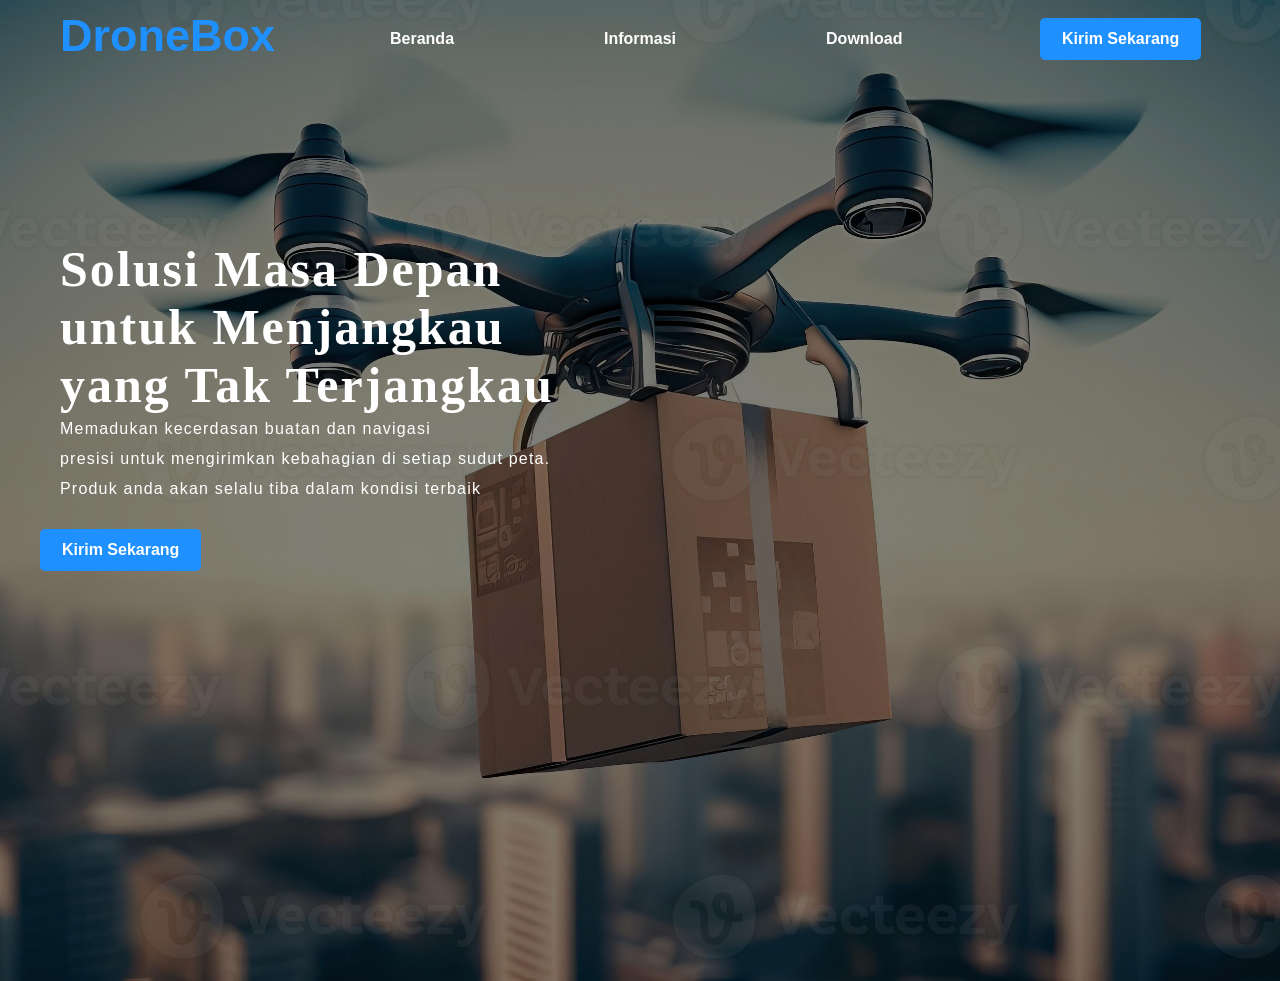
<file: index.html>
<!doctype html>
<html lang="en">
  <head>
    <meta charset="UTF-8" />
    <meta name="viewport" content="width=device-width, initial-scale=1.0" />
    <title>DroneBox/page=Beranda</title>
    <link rel="stylesheet" href="css/style.css" />
  </head>
  <body>
    <div class="main">
      <div class="navbar">
        <div class="icon">
          <h2 class="logo"><a href="index.html">DroneBox</a></h2>
        </div>

        <div class="menu">
          <ul>
            <li><a href="index.html">Beranda</a></li>
            <li><a href="information.html">Informasi</a></li>
            <li><a href="download.html">Download</a></li>
          </ul>
        </div>

        <div class="button">
          <a href="form.html " class="btn">Kirim Sekarang</a>
        </div>

        <div class="content">
          <h1>Solusi Masa Depan <br>untuk Menjangkau <br> yang Tak Terjangkau</h1>
          <p class="pargh">
            Memadukan kecerdasan buatan dan navigasi <br> presisi untuk mengirimkan
            kebahagian di setiap sudut peta. <br> Produk anda akan selalu tiba dalam kondisi
            terbaik
          </p>
          <a href="form.html" class="kirim">Kirim Sekarang</a>
        </div>
      </div>
    </div>
  </body>
</html>
</file>
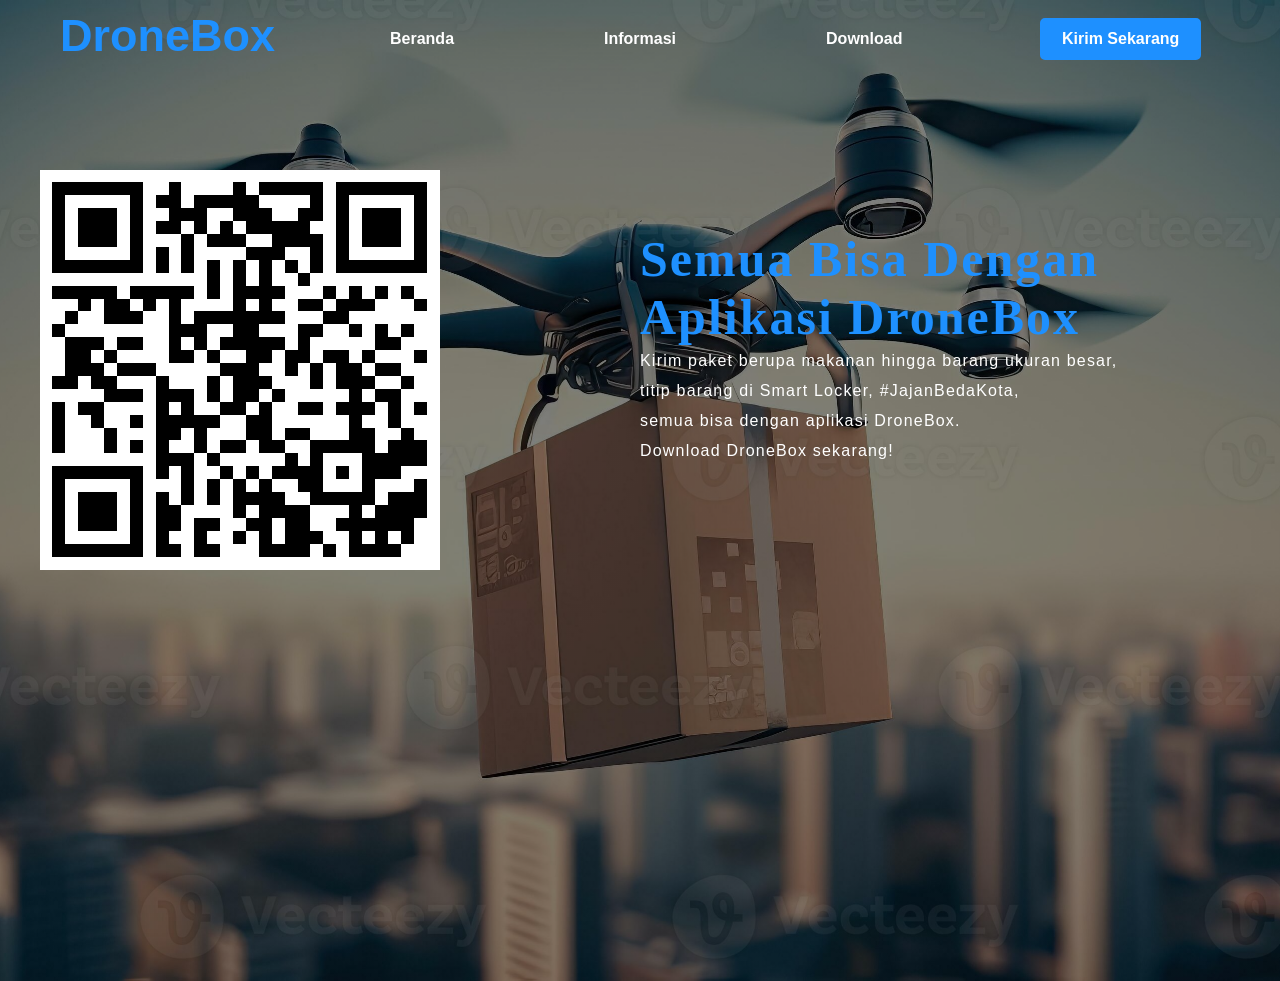
<file: download.html>
<!DOCTYPE html>
<html lang="en">
<head>
    <meta charset="UTF-8">
    <meta name="viewport" content="width=device-width, initial-scale=1.0">
    <title>DroneBox/page=Download</title>
    <link rel="stylesheet" href="css/style.css">
</head>
<body>
    <div class="main">
      <div class="navbar">
        <div class="icon">
          <h2 class="logo"><a href="index.html">DroneBox</a></h2>
        </div>

        <div class="menu">
          <ul>
            <li><a href="index.html">Beranda</a></li>
            <li><a href="information.html">Informasi</a></li>
            <li><a href="download.html">Download</a></li>
          </ul>
        </div>

        <div class="button">
          <a href="form.html " class="btn">Kirim Sekarang</a>
        </div>

        <div class="download">
          <div class="dwimg">
            <img src="img_2.png" alt="QR_Code"> <!-- mohon maaf kak Gambar QR Code hanya sebagai contoh saja, saya cuma ada ini -->
          </div>

          <div class="download2">
            <h1>Semua Bisa Dengan <br> Aplikasi DroneBox</h1>
            <p class="pargh">
            Kirim paket berupa makanan hingga barang ukuran besar, <br> titip barang di Smart Locker, #JajanBedaKota,<br> semua bisa dengan aplikasi DroneBox. <br> Download DroneBox sekarang!
            </p>
          </div>
        </div>
</body>
</html>
</file>
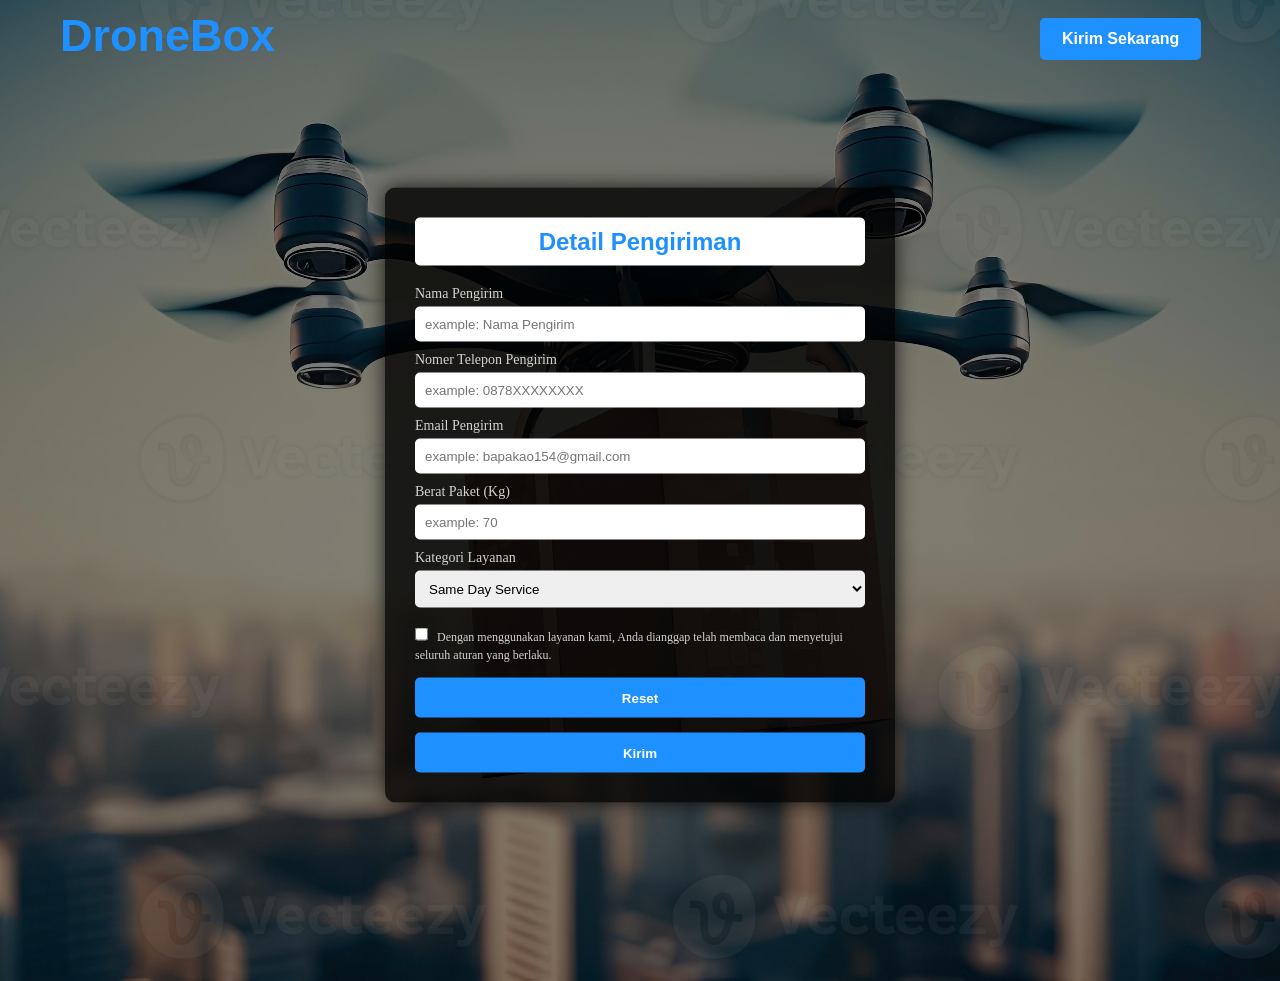
<file: form.html>
<!DOCTYPE html>
<html lang="en">
<head>
    <meta charset="UTF-8">
    <meta name="viewport" content="width=device-width, initial-scale=1.0">
    <title>DroneBox/page=Form</title>
    <link rel="stylesheet" href="css/style.css">
</head>
<body>
    <div class="main">
      <div class="navbar">
        <div class="icon">
          <h2 class="logo"><a href="index.html">DroneBox</a></h2>
        </div>

        <div class="button">
          <a href="form.html " class="btn">Kirim Sekarang</a>
        </div>

        <form class="form" action="proses.php" method="post">
            <h2>Detail Pengiriman</h2>

            <label for="nama">Nama Pengirim</label>
            <input type="text" name="nama" placeholder="example: Nama Pengirim" required>

            <label for="nomer">Nomer Telepon Pengirim</label>
            <input type="text" name="nomer" placeholder="example: 0878XXXXXXXX" required>

            <label for="email">Email Pengirim</label>
            <input type="email" name="email" placeholder="example: bapakao154@gmail.com" required>

            <label for="paket">Berat Paket (Kg)</label>
            <input type="text" name="paket" placeholder="example: 70" required>

            <label for="kategori">Kategori Layanan</label>
            <select name="kategori" id="kategori">
                <option value="Sameday">Same Day Service</option>
                <option value="Express">Express Delivery</option>
                <option value="Instant">Instant Drop(2-4jam)</option>
            </select><br>

            <input type="checkbox" name="persetujuan" required>
            <label for="persetujuan">Dengan menggunakan layanan kami, Anda dianggap telah membaca dan menyetujui seluruh aturan yang berlaku.</label>
            <button class="btn1" type="reset">Reset</button>
            <button type="submit" name="submit" class="btn1">Kirim</button>
        </form>
</body>
</html>
</file>
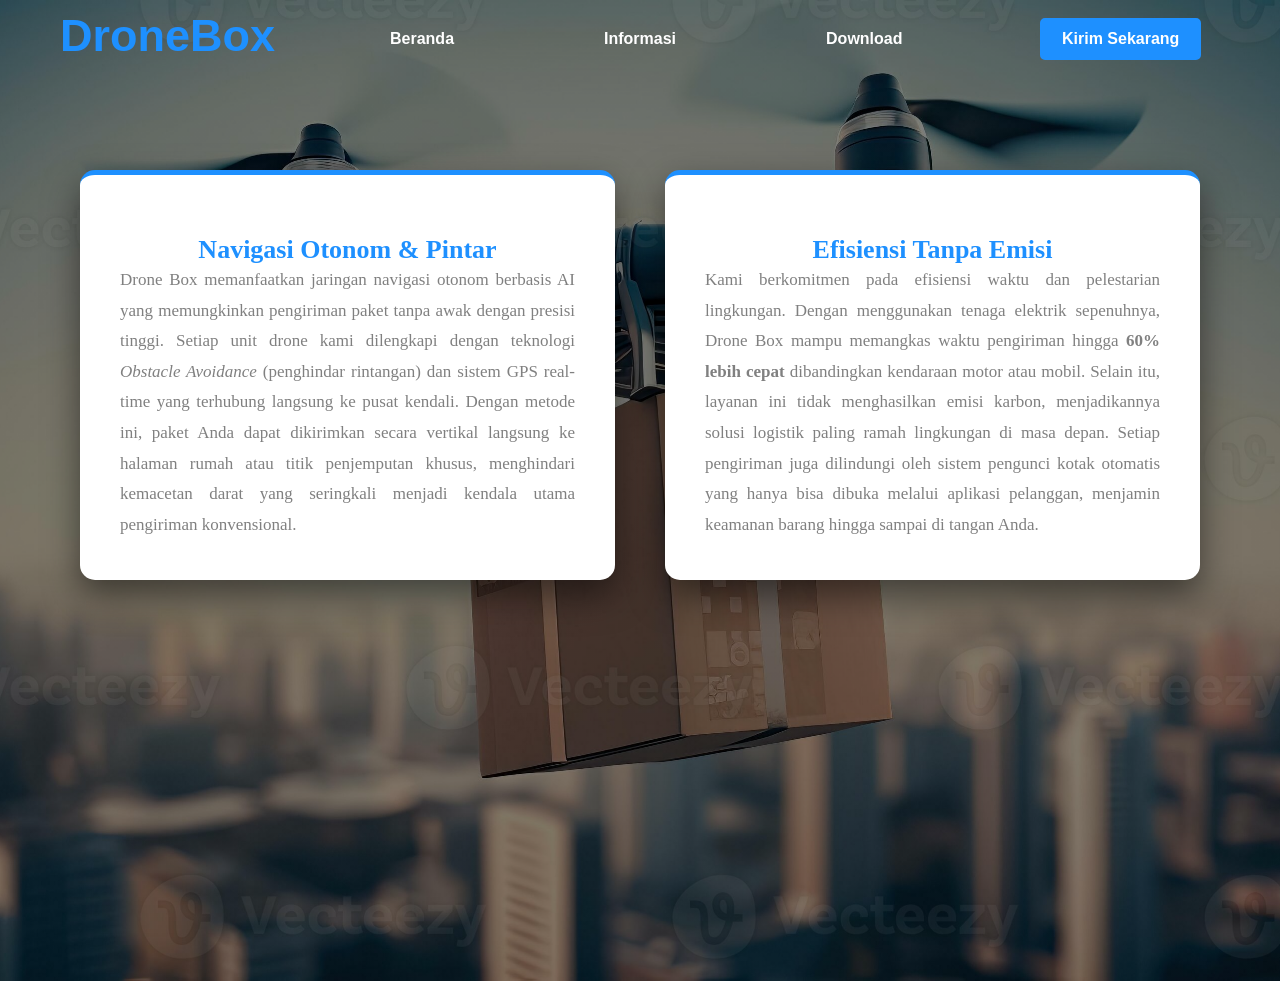
<file: information.html>
<!DOCTYPE html>
<html lang="en">
<head>
    <meta charset="UTF-8">
    <meta name="viewport" content="width=device-width, initial-scale=1.0">
    <title>DroneBox/page=Informasi</title>
    <link rel="stylesheet" href="css/style.css">
</head>
<body>
    <div class="main">
      <div class="navbar">
        <div class="icon">
          <h2 class="logo"><a href="index.html">DroneBox</a></h2>
        </div>

        <div class="menu">
          <ul>
            <li><a href="index.html">Beranda</a></li>
            <li><a href="information.html">Informasi</a></li>
            <li><a href="download.html">Download</a></li>
          </ul>
        </div>

        <div class="button">
          <a href="form.html " class="btn">Kirim Sekarang</a>
        </div>

          
        <div class="badan">
          <div class="about">
            <div class="boxinfo">
                <h2>Navigasi Otonom & Pintar</h2>
                <p>
                    Drone Box memanfaatkan jaringan navigasi otonom berbasis AI yang memungkinkan pengiriman paket tanpa awak dengan presisi tinggi. Setiap unit drone kami dilengkapi dengan teknologi <em>Obstacle Avoidance</em> (penghindar rintangan) dan sistem GPS real-time yang terhubung langsung ke pusat kendali. Dengan metode ini, paket Anda dapat dikirimkan secara vertikal langsung ke halaman rumah atau titik penjemputan khusus, menghindari kemacetan darat yang seringkali menjadi kendala utama pengiriman konvensional.
                </p>
            </div>

            <div class="boxinfo">
                <h2>Efisiensi Tanpa Emisi</h2>
                <p>
                    Kami berkomitmen pada efisiensi waktu dan pelestarian lingkungan. Dengan menggunakan tenaga elektrik sepenuhnya, Drone Box mampu memangkas waktu pengiriman hingga <strong>60% lebih cepat</strong> dibandingkan kendaraan motor atau mobil. Selain itu, layanan ini tidak menghasilkan emisi karbon, menjadikannya solusi logistik paling ramah lingkungan di masa depan. Setiap pengiriman juga dilindungi oleh sistem pengunci kotak otomatis yang hanya bisa dibuka melalui aplikasi pelanggan, menjamin keamanan barang hingga sampai di tangan Anda.
                </p>
            </div>
          </div>
        </div>
    </div>
</body>
</html>
</file>
<file: css/style.css>
* {
  margin: 0;
  padding: 0;
}

.main {
  width: 100%;
  background-image:
    linear-gradient(to top, rgba(0, 0, 0, 0.5) 50%, rgba(0, 0, 0, 0.5) 50%),
    url(../img_1.jpg);
  background-position: center;
  background-size: cover;
  height: 109vh;
}

.navbar {
  width: 1200px;
  height: 75px;
  margin: auto;
}

.icon {
  width: 200px;
  float: left;
  height: 70px;
}

.logo {
  font-family: "Franklin Gothic Medium", "Arial Narrow", Arial, sans-serif;
  font-size: 45px;
  padding-left: 20px;
  float: left;
  padding-top: 10px;
}

.logo a {
  text-decoration: none;
  color: dodgerblue;
  transition: 0.3s ease;
}

.logo a:hover {
  color: white;
}

.menu {
  width: 400px;
  float: left;
  height: 70px;
}

ul {
  float: left;
  display: flex;
  justify-content: center;
  align-items: center;
}

ul li {
  list-style: none;
  margin-left: 150px;
  margin-top: 30px;
  font-size: 16px;
}

ul li a {
  text-decoration: none;
  color: white;
  font-family: Arial;
  font-weight: bold;
  transition: 0.3s ease;
}

ul li a:hover {
  color: dodgerblue;
}

.button {
  width: 200px;
  float: right;
  margin-top: 18px;
}

.btn {
  text-decoration: none;
  padding: 10px 20px;
  background: dodgerblue;
  border: 2px solid dodgerblue;
  border-radius: 5px;
  color: white;
  font-size: 16px;
  font-family: arial;
  font-weight: bold;
  display: inline-block;
  transition: 0.3s ease;
  cursor: pointer;
}

.btn:hover {
  background-color: white;
  color: dodgerblue;
  border: 2px solid dodgerblue;
}

.content {
  width: 1200px;
  height: auto;
  margin: auto;
  color: white;
  position: relative;
  clear: both;
  padding-top: 50px;
}

.content .pargh {
  padding-left: 20px;
  padding-bottom: 25px;
  font-family: arial;
  letter-spacing: 1.2px;
  line-height: 30px;
}

.content h1 {
  font-family: "Times New Roman";
  font-size: 50px;
  padding-left: 20px;
  margin-top: 10%;
  letter-spacing: 2px;
}

.content .kirim {
  text-decoration: none;
  padding: 10px 20px;
  background: dodgerblue;
  border: 2px solid dodgerblue;
  border-radius: 5px;
  color: white;
  font-size: 16px;
  font-family: arial;
  font-weight: bold;
  display: inline-block;
  transition: 0.3s ease;
  cursor: pointer;
}

.content .kirim:hover {
  background-color: white;
  color: dodgerblue;
  border: 2px solid dodgerblue;
}

.form {
  width: 450px;
  height: auto;
  background: rgba(0, 0, 0, 0.8);
  box-shadow: 0px 0px 20px rgba(0, 0, 0, 0.8);
  position: absolute;
  top: 55%;
  left: 50%;
  transform: translate(-50%, -50%);
  border-radius: 10px;
  padding: 30px;
  color: white;
}

.form h2 {
  width: 100%;
  font-family: sans-serif;
  text-align: center;
  color: dodgerblue;
  font-size: 24px;
  background-color: white;
  border-radius: 5px;
  margin-bottom: 20px;
  padding: 10px;
  box-sizing: border-box;
}

.form label {
  display: block;
  margin-top: 10px;
  font-size: 14px;
  color: lightgrey;
}

.form input[type="text"],
.form input[type="email"],
.form select {
  width: 100%;
  padding: 10px;
  margin-top: 5px;
  border: none;
  border-radius: 5px;
  box-sizing: border-box;
}

.form input[type="checkbox"] {
  margin-top: 20px;
}

.form label[for="persetujuan"] {
  display: inline;
  font-size: 12px;
  margin-left: 5px;
}

.btn1 {
  width: 100%;
  height: 40px;
  margin-top: 15px;
  background: dodgerblue;
  border: none;
  border-radius: 5px;
  color: white;
  font-weight: bold;
  cursor: pointer;
  transition: 0.3s ease;
  display: flex;
  justify-content: center;
  align-items: center;
  text-decoration: none;
}

.btn1:hover {
  background: white;
  color: dodgerblue;
}

.form a {
  width: 100%;
  height: 40px;
  margin-top: 15px;
  background: dodgerblue;
  border: none;
  border-radius: 5px;
  color: white;
  font-weight: bold;
  cursor: pointer;
  transition: 0.3s ease;
  display: flex;
  justify-content: center;
  align-items: center;
  text-decoration: none;
}

.form .success {
  font-size: 30px;
  margin-bottom: 15px;
  color: lawngreen;
}

.info {
  background: rgba(255, 255, 255, 0.1);
  padding: 15px;
  border-radius: 8px;
  margin: 20px 0;
  font-family: arial;
  font-size: 14px;
  line-height: 1.6;
}

.info p {
  margin-bottom: 5px;
}

.cek {
  font-family: arial;
  font-size: 12px;
  color: lightgrey;
  margin-bottom: 20px;
}

.badan {
  clear: both;
  width: 100%;
  padding-top: 100px;
}

.about {
  max-width: 1300px;
  margin: auto;
  padding: 0 40px;
  display: flex;
  justify-content: center;
  align-items: flex-start;
  gap: 50px;
}

.boxinfo {
  flex: 1;
  background: white;
  padding: 40px;
  border-radius: 15px;
  box-shadow: 0 15px 35px rgba(0, 0, 0, 0.5);
  border-top: 5px solid dodgerblue;
  transition: 0.3s ease;
}

.boxinfo:hover {
  transform: translateY(-5px);
}

.boxinfo h2 {
  color: dodgerblue;
  font-size: 26px;
  margin-top: 20px;
  text-align: center;
}

.boxinfo p {
  font-size: 17px;
  line-height: 1.8;
  text-align: justify;
  color: gray;
  margin: 0px;
}

.download {
  width: 1200px;
  height: auto;
  margin: auto;
  color: white;
  position: relative;
  clear: both;
  padding-top: 100px;
  display: flex;
}

.download2{
    width: 600px;
    margin-left: auto;
    text-align: left;
}

.download .pargh {
  padding-right: 0px;
  padding-bottom: 25px;
  font-family: arial;
  letter-spacing: 1.2px;
  line-height: 30px;
}

.download h1 {
  font-family: "Times New Roman";
  font-size: 50px;
  padding-right: 20px;
  margin-top: 10%;
  letter-spacing: 2px;
  color: dodgerblue;
}

@media (max-width: 768px) {
    .navbar, .content, .download, .about, .badan{
        width: 95% !important;
        margin: auto;
        display: flex;
        flex-direction: column;
        align-items: center;
        text-align: center;
        height: auto;
    }

    .main{
        height: auto;
        min-height: 100vh;
        padding-bottom: 50px;
    }

    .menu{
        width: 100%;
        height: auto;
    }

    .icon, .menu, .button{
        float: none !important;
        width: 100%;
        text-align: center;
        margin-bottom: 10px;
    }

    ul{
        flex-direction: column;
        width: 100%;
        padding: 0;
    }

    ul li{
        margin-left: 0 !important;
        margin-top: 15px;
        width: 100%;
        text-align: center;
    }

    .badan{
        padding-top: 50px;
    }

    .about{
        gap: 30px;
        padding: 0 20px;
    }

    .boxinfo{
        width: 100%;
        box-sizing: border-box;
    }

    .download{
        flex-direction: column-reverse;
        padding-top: 50px;
    }

    .download2{
        width: 100% !important;
        margin-left: 0 !important;
    }

    .dwimg img{
        max-width: 200px;
        margin-top: 20px;
    }

    .form{
        width: 90% !important;
        position: relative !important;
        top: 20px !important;
        left: 0 !important;
        transform: none !important;
        margin: 20px auto;
    }

    h1{
        font-size: 28px;
    }
}
</file>
